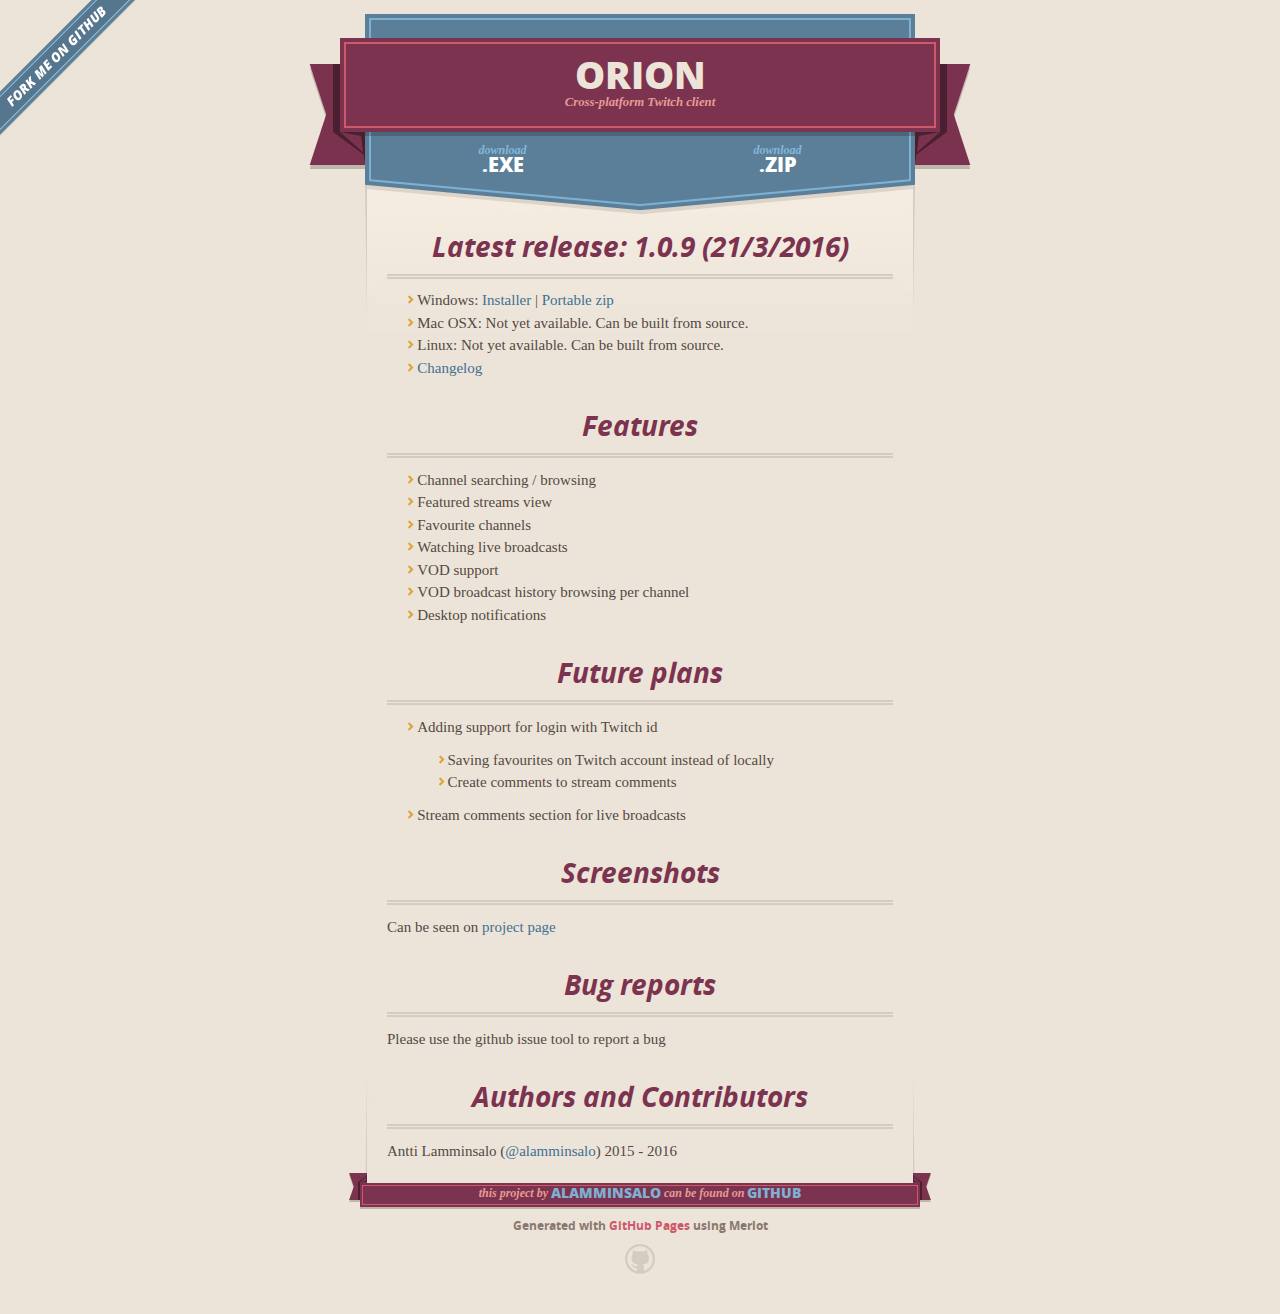
<file: index.html>
<!DOCTYPE html>
<html>
  <head>
    <meta charset='utf-8'>
    <meta http-equiv="X-UA-Compatible" content="chrome=1">
    <meta name="viewport" content="width=640">

    <link rel="stylesheet" href="stylesheets/core.css" media="screen">
    <link rel="stylesheet" href="stylesheets/mobile.css" media="handheld, only screen and (max-device-width:640px)">
    <link rel="stylesheet" href="stylesheets/github-light.css">

    <script type="text/javascript" src="javascripts/modernizr.js"></script>
    <script type="text/javascript" src="https://ajax.googleapis.com/ajax/libs/jquery/1.7.1/jquery.min.js"></script>
    <script type="text/javascript" src="javascripts/headsmart.min.js"></script>
    <script type="text/javascript">
      $(document).ready(function () {
        $('#main_content').headsmart()
      })
    </script>
    <title>Orion Twitch client</title>
  </head>

  <body>
    <a id="forkme_banner" href="https://github.com/alamminsalo/orion">View on GitHub</a>
    <div class="shell">

      <header>
        <span class="ribbon-outer">
          <span class="ribbon-inner">
            <h1>Orion</h1>
            <h2>Cross-platform Twitch client</h2>
          </span>
          <span class="left-tail"></span>
          <span class="right-tail"></span>
        </span>
      </header>

      <section id="downloads">
        <span class="inner">
          <a href="https://github.com/alamminsalo/orion/releases/download/v1.0.9/orion-1.0.9.exe" class="zip"><em>download</em> .EXE</a><a href="https://github.com/alamminsalo/orion/releases/download/v1.0.9/orion-1.0.9-portable.zip" class="tgz"><em>download</em> .ZIP</a>
        </span>
      </section>


      <span class="banner-fix"></span>


      <section id="main_content">
        <h3>
<a id="latest-releases" class="anchor" href="#latest-releases" aria-hidden="true"><span aria-hidden="true" class="octicon octicon-link"></span></a>Latest release: 1.0.9 (21/3/2016)</h3>
<ul>
<li>Windows: <a href="https://github.com/alamminsalo/orion/releases/download/v1.0.9/orion-1.0.9.exe">Installer</a> | <a href="https://github.com/alamminsalo/orion/releases/download/v1.0.9/orion-1.0.9-portable.zip">Portable zip</a>
</li>
<li>Mac OSX: Not yet available. Can be built from source.</li>
<li>Linux: Not yet available. Can be built from source.</li>
<li><a href="https://github.com/alamminsalo/orion/releases">Changelog</a></li>
</ul>

<h3>
<a id="features" class="anchor" href="#features" aria-hidden="true"><span aria-hidden="true" class="octicon octicon-link"></span></a>Features</h3>

<ul>
<li>Channel searching / browsing</li>
<li>Featured streams view</li>
<li>Favourite channels</li>
<li>Watching live broadcasts</li>
<li>VOD support</li>
<li>VOD broadcast history browsing per channel</li>
<li>Desktop notifications</li>
</ul>

<h3>
<a id="future-plans" class="anchor" href="#future-plans" aria-hidden="true"><span aria-hidden="true" class="octicon octicon-link"></span></a>Future plans</h3>

<ul>
<li>Adding support for login with Twitch id 

<ul>
<li>Saving favourites on Twitch account instead of locally</li>
<li>Create comments to stream comments</li>
</ul>
</li>
<li>Stream comments section for live broadcasts</li>
</ul>

<h3>
<a id="screenshots" class="anchor" href="#screenshots" aria-hidden="true"><span aria-hidden="true" class="octicon octicon-link"></span></a>Screenshots</h3>

<p>Can be seen on <a href="https://github.com/alamminsalo/orion">project page</a></p>

<h3>
<a id="bug-reports" class="anchor" href="#bug-reports" aria-hidden="true"><span aria-hidden="true" class="octicon octicon-link"></span></a>Bug reports</h3>

<p>Please use the github issue tool to report a bug</p>

<h3>
<a id="authors-and-contributors" class="anchor" href="#authors-and-contributors" aria-hidden="true"><span aria-hidden="true" class="octicon octicon-link"></span></a>Authors and Contributors</h3>

<p>Antti Lamminsalo (<a href="https://github.com/alamminsalo" class="user-mention">@alamminsalo</a>) 2015 - 2016</p>
      </section>

      <footer>
        <span class="ribbon-outer">
          <span class="ribbon-inner">
            <p>this project by <a href="https://github.com/alamminsalo">alamminsalo</a> can be found on <a href="https://github.com/alamminsalo/orion">GitHub</a></p>
          </span>
          <span class="left-tail"></span>
          <span class="right-tail"></span>
        </span>
        <p>Generated with <a href="https://pages.github.com">GitHub Pages</a> using Merlot</p>
        <span class="octocat"></span>
      </footer>

    </div>

    
  </body>
</html>
</file>
<file: stylesheets/core.css>
@import url("screen.css");
@import url("non-screen.css") handheld;
@import url("non-screen.css") only screen and (max-device-width:640px);
</file>
<file: stylesheets/mobile.css>
/* Generated by Font Squirrel (http://www.fontsquirrel.com) on February 9, 2012 */


@font-face {
  font-family: 'Open Sans';
  src: url('../fonts/opensans-regular-webfont.eot');
  src: url('../fonts/opensans-regular-webfont.eot?#iefix') format('embedded-opentype'),
       url('../fonts/opensans-regular-webfont.woff') format('woff'),
       url('../fonts/opensans-regular-webfont.ttf') format('truetype'),
       url('../fonts/opensans-regular-webfont.svg#OpenSansRegular') format('svg');
  font-weight: normal;
  font-style: normal;
}

@font-face {
  font-family: 'Open Sans';
  src: url('../fonts/opensans-italic-webfont.eot');
  src: url('../fonts/opensans-italic-webfont.eot?#iefix') format('embedded-opentype'),
       url('../fonts/opensans-italic-webfont.woff') format('woff'),
       url('../fonts/opensans-italic-webfont.ttf') format('truetype'),
       url('../fonts/opensans-italic-webfont.svg#OpenSansItalic') format('svg');
  font-weight: normal;
  font-style: italic;
}

@font-face {
  font-family: 'Open Sans';
  src: url('../fonts/opensans-bold-webfont.eot');
  src: url('../fonts/opensans-bold-webfont.eot?#iefix') format('embedded-opentype'),
       url('../fonts/opensans-bold-webfont.woff') format('woff'),
       url('../fonts/opensans-bold-webfont.ttf') format('truetype'),
       url('../fonts/opensans-bold-webfont.svg#OpenSansBold') format('svg');
  font-weight: bold;
  font-style: normal;
}

@font-face {
  font-family: 'Open Sans';
  src: url('../fonts/opensans-bolditalic-webfont.eot');
  src: url('../fonts/opensans-bolditalic-webfont.eot?#iefix') format('embedded-opentype'),
       url('../fonts/opensans-bolditalic-webfont.woff') format('woff'),
       url('../fonts/opensans-bolditalic-webfont.ttf') format('truetype'),
       url('../fonts/opensans-bolditalic-webfont.svg#OpenSansBoldItalic') format('svg');
  font-weight: bold;
  font-style: italic;
}

@font-face {
  font-family: 'Open Sans';
  src: url('../fonts/opensans-extrabold-webfont.eot');
  src: url('../fonts/opensans-extrabold-webfont.eot?#iefix') format('embedded-opentype'),
       url('../fonts/opensans-extrabold-webfont.woff') format('woff'),
       url('../fonts/opensans-extrabold-webfont.ttf') format('truetype'),
       url('../fonts/opensans-extrabold-webfont.svg#OpenSansExtrabold') format('svg');
  font-weight: bolder;
  font-style: normal;
}


/* http://meyerweb.com/eric/tools/css/reset/ 
   v2.0 | 20110126
   License: none (public domain)
*/

html, body, div, span, applet, object, iframe,
h1, h2, h3, h4, h5, h6, p, blockquote, pre,
a, abbr, acronym, address, big, cite, code,
del, dfn, em, img, ins, kbd, q, s, samp,
small, strike, strong, sub, sup, tt, var,
b, u, i, center,
dl, dt, dd, ol, ul, li,
fieldset, form, label, legend,
table, caption, tbody, tfoot, thead, tr, th, td,
article, aside, canvas, details, embed, 
figure, figcaption, footer, header, hgroup, 
menu, nav, output, ruby, section, summary,
time, mark, audio, video {
  margin: 0;
  padding: 0;
  border: 0;
  font-size: 100%;
  font: inherit;
  vertical-align: baseline;
}
/* HTML5 display-role reset for older browsers */
article, aside, details, figcaption, figure, 
footer, header, hgroup, menu, nav, section {
  display: block;
}
body {
  line-height: 1;
}
ol, ul {
  list-style: none;
}
blockquote, q {
  quotes: none;
}
blockquote:before, blockquote:after,
q:before, q:after {
  content: '';
  content: none;
}
table {
  border-collapse: collapse;
  border-spacing: 0;
}

header, footer, section {
  display: block;
  position: relative;
}

/* STYLES */

div.shell {
  display: block;
  width: 640px;
  margin: 0 auto;
}

a#forkme_banner {
  display: none;
}

/* header */

header {
  position: relative;
  z-index: 2;
  margin: 0;
  max-width: 640px;
  top: 51px;
}

header span.ribbon-inner {
  position: relative;
  display: block;
  background-color: #cd596b;
  border: 8px solid #7c334f;
  padding: 6px;
  z-index: 1;
}

header span.left-tail, header span.right-tail {
  position: relative;
  display: block;
  width: 19px;
  height: 10px;
  background: transparent url(../images/ribbon-tail-sprite-2x.png) 0 0 no-repeat;
  position: absolute;
  bottom: -10px;
  z-index: 0;
}

header span.left-tail {
  background-position: 0 0;
  left: 0;
}

header span.right-tail {
  background-position: -19px 0;
  right: 0;
}

header h1 {
  background-color: #7c334f;
  font-size: 2em;
  font-weight: bolder;
  font-style: normal;
  text-transform: uppercase;
  color: #ece4d8;
  text-align: center;
  line-height:1;  
  padding: 14px 20px 0;
}

header h2 {
  background-color: #7c334f;
  font: bold italic .85em/1.5 Georgia, Times, “Times New Roman”, serif;
  color: #e69b95;
  padding-bottom: 14px;
  margin-top: -3px;
  text-align: center;
}

section#downloads {
  position: relative;
  display: block;
  height: 171px;
  width: 602px;
  padding-bottom: 150px;
  margin: 51px auto -250px;
  z-index: 1;
  background: transparent url(../images/shield.png) center 0 no-repeat;
}

section#downloads a {
  display: none;
}

span.banner-fix {
  background: transparent url(../images/shield-fallback.png) center top no-repeat;
  display: block;
  height: 31px;
  position: absolute;
  width: 640px;
  top: 20px;

}

section#main_content {
  z-index: 2;
  padding: 20px 40px 0;
  min-height:185px;
}

/* footer */

footer {
  background: none;
  padding-top: 104px;
  margin: -94px auto 40px;
  max-width:640px;
  text-align: center;
}

footer span.ribbon-outer {
  display: block;
  position: relative;
  border-bottom: 2px solid #bdb6ad;
}

footer span.ribbon-inner {
  position: relative;
  display: block;
  background-color: #cd596b;
  border: 8px solid #7c334f;
  padding: 6px;
  z-index: 1;
}

footer p {
  font-family: 'Open Sans', sans-serif;
  font-weight: bold;
  font-size: .6em;
  color: #8b786f;
}

footer a {
  color: #cd596b;
}

footer span.ribbon-inner p {
  background-color: #7c334f;
  margin: 0;
  color: #e69b95;
  font: bold italic 22px/1 Georgia, Times, “Times New Roman”, serif;
  height: auto;
  line-height: 1.1;
  padding: 20px 0px 10px;
}

footer span.ribbon-inner a {
  display: block;
  position: relative;
  bottom: 0;
  color: #7eb0d2;
  font-family: 'Open Sans', sans-serif;
  text-transform: uppercase;
  font-style: normal;
  font-weight: bolder;
  font-size: 38px;
  padding-bottom: 10px;
}

footer span.ribbon-inner a:hover {
  color: #7eb0d2;
}

footer span.left-tail, footer span.right-tail {
  position: relative;
  display: block;
  width: 23px;
  height: 126px;
  background: transparent url(../images/small-ribbon-tail-sprite-2x.png) 0 0 no-repeat;
  position: absolute;
  top: -126px;
  z-index: 0;
}

footer span.left-tail {
  background-position: 0 0;
  left: 0;
}

footer span.right-tail {
  background-position: -23px 0;
  right: 0;
}

footer span.octocat {
  background: transparent url(../images/octocat-2x.png) 0 0 no-repeat;
  display: block;
  width: 60px;
  height: 60px;
  margin: 20px auto 0;}

/* content */

body {
  background: #ece4d8;
  font: normal normal 30px/1.5 Georgia, Palatino,” Palatino Linotype”, Times, “Times New Roman”, serif;
  color: #544943;
  -webkit-font-smoothing: antialiased;
}

a, a:hover {
  color: #417090;
}

a {
  text-decoration: none;
}

a:hover {
  text-decoration: underline;
}

h1,h2,h3,h4,h5,h6 {
  font-family: 'Open Sans', sans-serif;
  font-weight: bold;
}

p {
  margin: .7em 0 0;
}

strong {
  font-weight: bold;
}

em {
  font-style: italic;
}

ol {
  margin: .7em 0;
  list-style-type: decimal;
  padding-left: 1.35em;
}

ul {
  margin: .7em 0;
  padding-left: 1.35em;
}

ul li {
  padding-left: 20px;
  background: transparent url(../images/chevron-2x.png) left 15px no-repeat;
}

blockquote {
  font-family: 'Open Sans', sans-serif;
  margin: 20px 0;
  color: #8b786f;
  padding-left: 1.35em;
  background: transparent url('../images/blockquote-gfx-2x.png') 0 8px no-repeat;
}

img {
  -webkit-box-shadow: 0px 4px 0px #bdb6ad;
  -moz-box-shadow: 0px 4px 0px #bdb6ad;
  box-shadow: 0px 4px 0px #bdb6ad;
  border: 4px solid #fff6e9;
  max-width: 556px;
}

hr {
  border: none;
  outline: none;
  height: 42px;
  background: transparent url('../images/hr-2x.jpg') center center repeat-x;
  margin: 0 0 20px;
}

code {
  background: #fff6e9;
  font: normal normal .9em/1.7 "Lucida Sans Typewriter", "Lucida Console", Monaco, "Bitstream Vera Sans Mono", monospace;
  padding: 0 5px 1px;
}

pre {
  margin: 10px 0 20px;
  padding: .7em;
  background: #fff6e9;
  border-bottom: 4px solid #bdb6ad;
  font: normal normal .9em/1.7 "Lucida Sans Typewriter", "Lucida Console", Monaco, "Bitstream Vera Sans Mono", monospace;
  overflow: auto;
}

table {
  background: #fff6e9;
  display: table;
  width: 100%;
  border-collapse: separate;
  border-bottom: 4px solid #bdb6ad;
  margin: 10px 0;
}

tr {
  display: table-row;
}

th {
  display: table-cell;
  padding: 2px 10px;
  border: solid #ece4d8;
  border-width: 0 4px 4px 0;
  color: #cd596b;
  font-family: 'Open Sans', sans-serif;
  font-weight: bold;
  font-size: .85em;
}

td {
  display: table-cell;
  padding: 0 .7em;
  border: solid #ece4d8;
  border-width: 0 4px 4px 0;
}

td:last-child, th:last-child {
  border-right: none;
}

tr:last-child td {
  border-bottom: none;
}

dl {
  margin: .7em 0 20px;
}

dt {
  font-family: 'Open Sans', sans-serif;
  font-weight: bold;
}

dd {
  padding-left: 1.35em;
}

dd p:first-child {
  margin-top: 0;
}

/* Content based headers */

#main_content > .header-level-1:first-child,
#main_content > .header-level-2:first-child,
#main_content > .header-level-3:first-child,
#main_content > .header-level-4:first-child,
#main_content > .header-level-5:first-child,
#main_content > .header-level-6:first-child {
  margin-top: 0;
}

.header-level-1 {
  font-size: 1.85em;
  border-bottom: .2em double #d3ccc1;
  color: #7c334f;
  text-align: center;
  font-style: italic;
  margin: 1.1em 0 .38em;
  line-height: 1.2;
  padding-bottom: 10px
}

.header-level-2 {
  font-size: 1.58em;
  color: #7c334f;
  margin: .95em 0 .5em;
  border-bottom: .1em solid #D3CCC1;
  line-height: 1.2;
  padding-bottom: 10px
}

.header-level-3 {
  margin: 20px 0 10px;
  font-size: 1.45em;
}

.header-level-4 {
  margin: .6em 0;
  font-size: 1.2em;
  color: #cd596b;
}

.header-level-5 {
  margin: .7em 0;
  font-size: 1em;
  color: #8b786f;
}

.header-level-6 {
  margin: .8em 0;
  font-size: .85em;
  font-style: italic;
}
</file>
<file: stylesheets/github-light.css>
/*
   Copyright 2014 GitHub Inc.

   Licensed under the Apache License, Version 2.0 (the "License");
   you may not use this file except in compliance with the License.
   You may obtain a copy of the License at

       http://www.apache.org/licenses/LICENSE-2.0

   Unless required by applicable law or agreed to in writing, software
   distributed under the License is distributed on an "AS IS" BASIS,
   WITHOUT WARRANTIES OR CONDITIONS OF ANY KIND, either express or implied.
   See the License for the specific language governing permissions and
   limitations under the License.

*/

.pl-c /* comment */ {
  color: #969896;
}

.pl-c1      /* constant, markup.raw, meta.diff.header, meta.module-reference, meta.property-name, support, support.constant, support.variable, variable.other.constant */,
.pl-s .pl-v /* string variable */ {
  color: #0086b3;
}

.pl-e  /* entity */,
.pl-en /* entity.name */ {
  color: #795da3;
}

.pl-s .pl-s1 /* string source */,
.pl-smi      /* storage.modifier.import, storage.modifier.package, storage.type.java, variable.other, variable.parameter.function */ {
  color: #333;
}

.pl-ent /* entity.name.tag */ {
  color: #63a35c;
}

.pl-k /* keyword, storage, storage.type */ {
  color: #a71d5d;
}

.pl-pds              /* punctuation.definition.string, string.regexp.character-class */,
.pl-s                /* string */,
.pl-s .pl-pse .pl-s1 /* string punctuation.section.embedded source */,
.pl-sr               /* string.regexp */,
.pl-sr .pl-cce       /* string.regexp constant.character.escape */,
.pl-sr .pl-sra       /* string.regexp string.regexp.arbitrary-repitition */,
.pl-sr .pl-sre       /* string.regexp source.ruby.embedded */ {
  color: #183691;
}

.pl-v /* variable */ {
  color: #ed6a43;
}

.pl-id /* invalid.deprecated */ {
  color: #b52a1d;
}

.pl-ii /* invalid.illegal */ {
  background-color: #b52a1d;
  color: #f8f8f8;
}

.pl-sr .pl-cce /* string.regexp constant.character.escape */ {
  color: #63a35c;
  font-weight: bold;
}

.pl-ml /* markup.list */ {
  color: #693a17;
}

.pl-mh        /* markup.heading */,
.pl-mh .pl-en /* markup.heading entity.name */,
.pl-ms        /* meta.separator */ {
  color: #1d3e81;
  font-weight: bold;
}

.pl-mq /* markup.quote */ {
  color: #008080;
}

.pl-mi /* markup.italic */ {
  color: #333;
  font-style: italic;
}

.pl-mb /* markup.bold */ {
  color: #333;
  font-weight: bold;
}

.pl-md /* markup.deleted, meta.diff.header.from-file */ {
  background-color: #ffecec;
  color: #bd2c00;
}

.pl-mi1 /* markup.inserted, meta.diff.header.to-file */ {
  background-color: #eaffea;
  color: #55a532;
}

.pl-mdr /* meta.diff.range */ {
  color: #795da3;
  font-weight: bold;
}

.pl-mo /* meta.output */ {
  color: #1d3e81;
}
</file>
